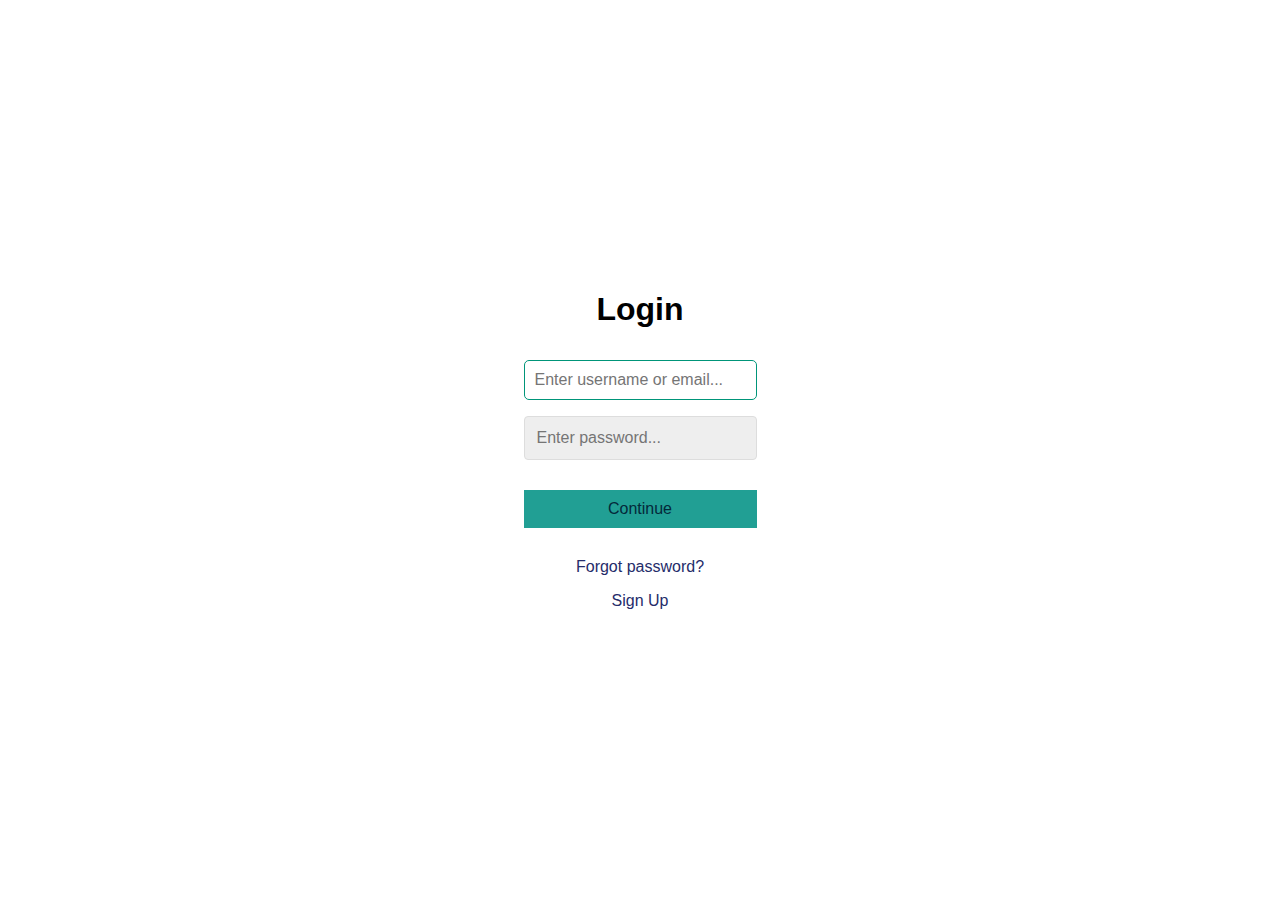
<file: login.html>
<!DOCTYPE html>
<head>
    <meta name="viewport" content="width=device-width, initial-scale=1.0">
    <meta charset="utf-8">
    <title>Login / Sign Up Form</title>
    <link rel="shortcut icon" href="/assets/favicon.ico">
    <link rel="stylesheet" href="login.css">
</head>
<body>
    <div class="container">
        <form class="form" id="login">
            <h1 class="form__title">Login</h1>
            <div class="form__message form__message--error"></div>
            <div class="form__input-group">
                <input type="text" class="form__input" autofocus placeholder="Enter username or email...">
                <div class="form__input-error-message"></div>
            </div>
            <div class="form__input-group">
                <input type="password" class="form__input" autofocus placeholder="Enter password...">
                <div class="form__input-error-message"></div>
            </div>
            <button class="form__button" type="submit">Continue</button>
            <p class="form__text">
                <a href="#" class="form__link">Forgot password?</a>
            </p>
            <p class="form__text">
                <a class="form__link" href="./" id="linkCreateAccount">Sign Up</a>
            </p>
        </form>
        <form class="form form--hidden" id="createAccount">
            <h1 class="form__title">Create Account</h1>
            <div class="form__message form__message--error"></div>
            <div class="form__input-group">
                <input type="text" id="signupUsername" class="form__input" autofocus placeholder="Enter username...">
                <div class="form__input-error-message"></div>
            </div>
            <div class="form__input-group">
                <input type="text" class="form__input" autofocus placeholder="Enter email...">
                <div class="form__input-error-message"></div>
            </div>
            <div class="form__input-group">
                <input type="password" class="form__input" autofocus placeholder="Enter password...">
                <div class="form__input-error-message"></div>
            </div>
            <div class="form__input-group">
                <input type="password" class="form__input" autofocus placeholder="Confirm your password...">
                <div class="form__input-error-message"></div>
            </div>
            <button class="form__button" type="submit">Continue</button>
            <p class="form__text">
                <a class="form__link" href="./" id="linkLogin">Sign in</a>
            </p>
        </form>
    </div>
    <script src="login.js"></script>
</body>
</file>
<file: login.css>
body {
    --color-primary: #009579;
    --color-primary-dark: #007f67;
    --color-secondary: #252c6a;
    --color-error: #cc3333;
    --color-success: #4bb544;
    --border-radius: 4px;

    margin: 0;
    height: 100vh;
    display: flex;
    align-items: center;
    justify-content: center;
    font-size: 18px;
    background: url();
    background-size: cover;
}

/* .container {
    width: 400px;
    max-width: 400px;
    margin: 1rem;
    padding: 2rem;
    box-shadow: 0 0 40px rgba(0, 0, 0, 0.2);
    border-radius: var(--border-radius);
    background: #ffffff;
} */
input[type="text"], input[type="number"] {
    border: 1px solid #54BAB9;
    border-radius: 5px;
    display: flex;
    font-size: 16px;
    padding: 10px;
    width: 100%;
  }

.container,
.form__input,
.form__button {
    font: 500 1rem 'Quicksand', sans-serif;
}

.form--hidden {
    display: none;
}

.form > *:first-child {
    margin-top: 0;
}

.form > *:last-child {
    margin-bottom: 0;
}

.form__title {
    margin-bottom: 2rem;
    text-align: center;
}

.form__message {
    text-align: center;
    margin-bottom: 1rem;
}

.form__message--success {
    color: var(--color-success);
}

.form__message--error {
    color: var(--color-error);
}

.form__input-group {
    margin-bottom: 1rem;
}

.form__input {
    display: block;
    width: 100%;
    padding: 0.75rem;
    box-sizing: border-box;
    border-radius: var(--border-radius);
    border: 1px solid #dddddd;
    outline: none;
    background: #eeeeee;
    transition: background 0.2s, border-color 0.2s;
}

.form__input:focus {
    border-color: var(--color-primary);
    background: #ffffff;
}

.form__input--error {
    color: var(--color-error);
    border-color: var(--color-error);
}

.form__input-error-message {
    margin-top: 0.5rem;
    font-size: 0.85rem;
    color: var(--color-error);
}

.form__button {
        cursor: pointer;
        background-color: #219F94;
        box-shadow: var(--box-shadow);
        color: #04293A;
        border: 0;
        display: block;
        align-items: center;
        font-size: 16px;
        margin: 30px auto;
        padding: 10px;
        width: 100%;
      
}

.form__button:hover {  
    background: #C8F2EF;
    text-decoration: none
}

.form__button:active {
    transform: scale(0.98);
}

.form__text {
    text-align: center;
}

.form__link {
    color: var(--color-secondary);
    text-decoration: none;
    cursor: pointer;
}

.form__link:hover {
    text-decoration: underline;
}
</file>
